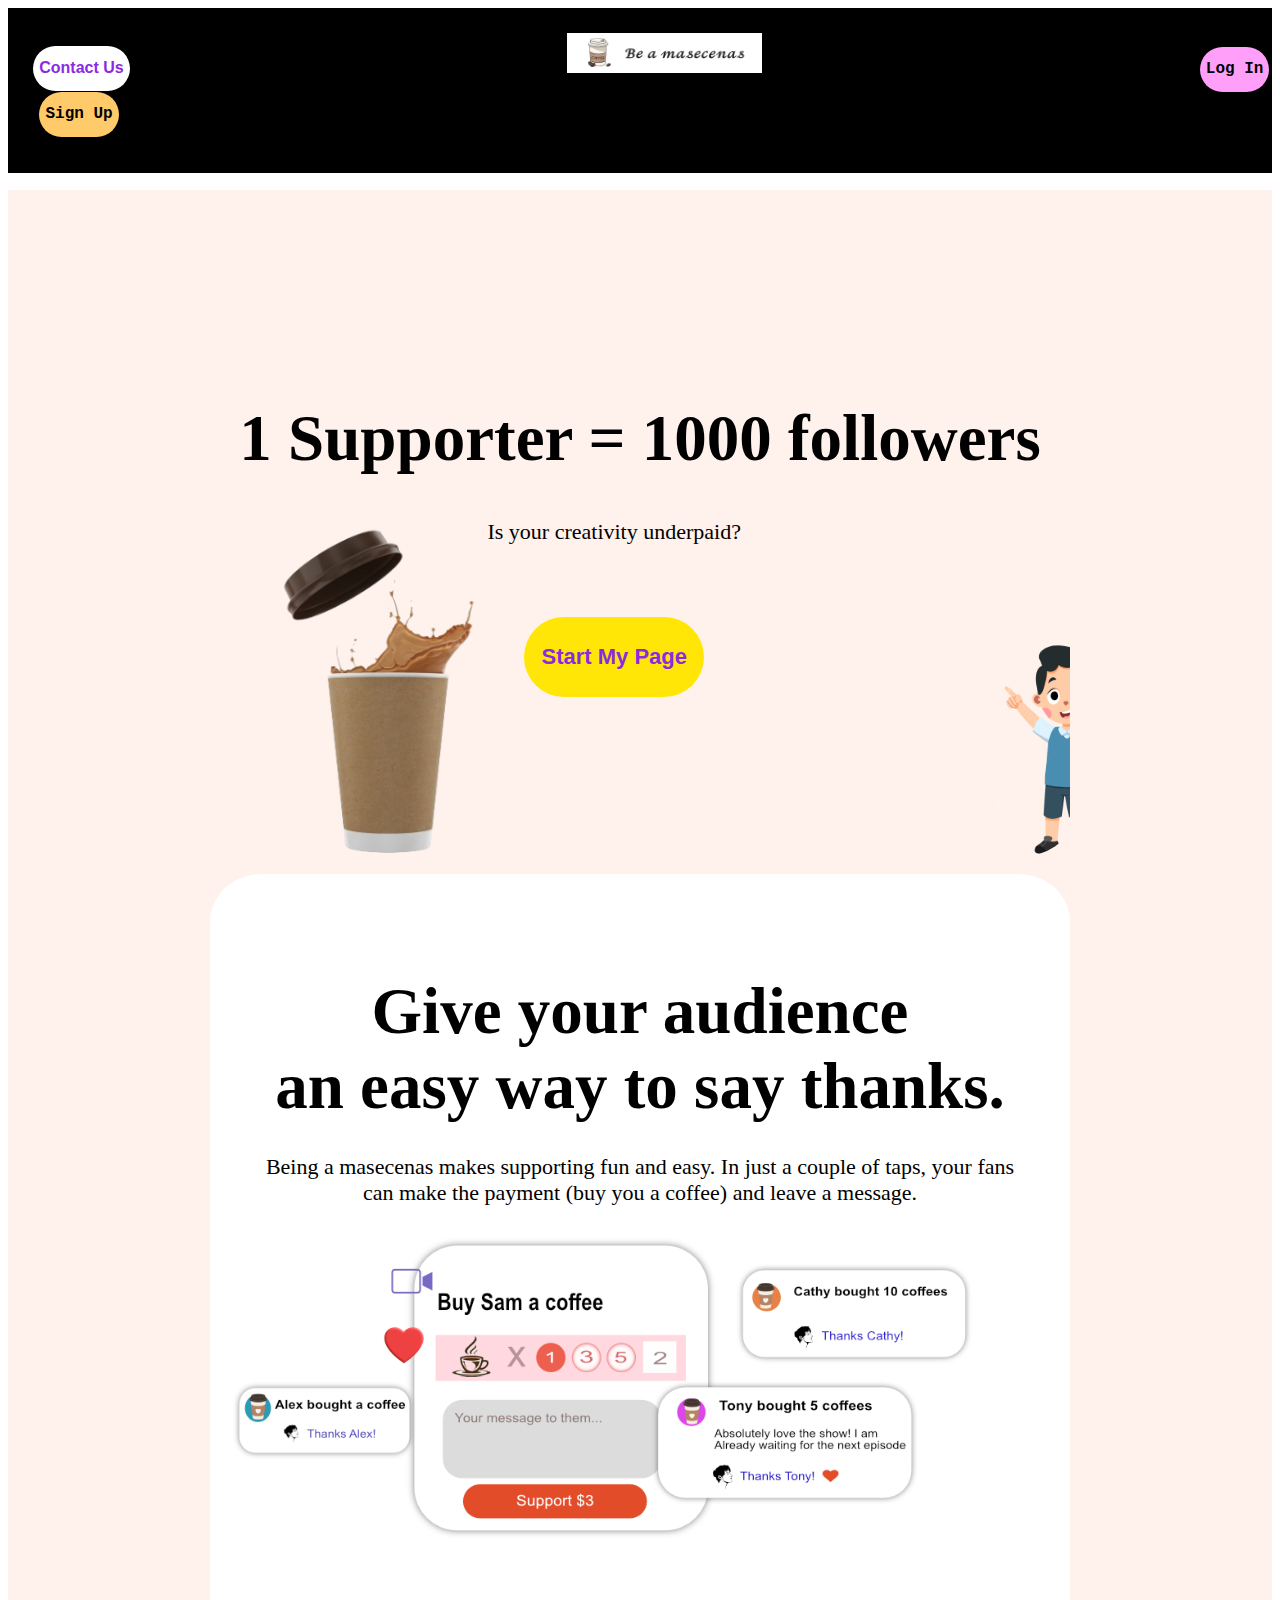
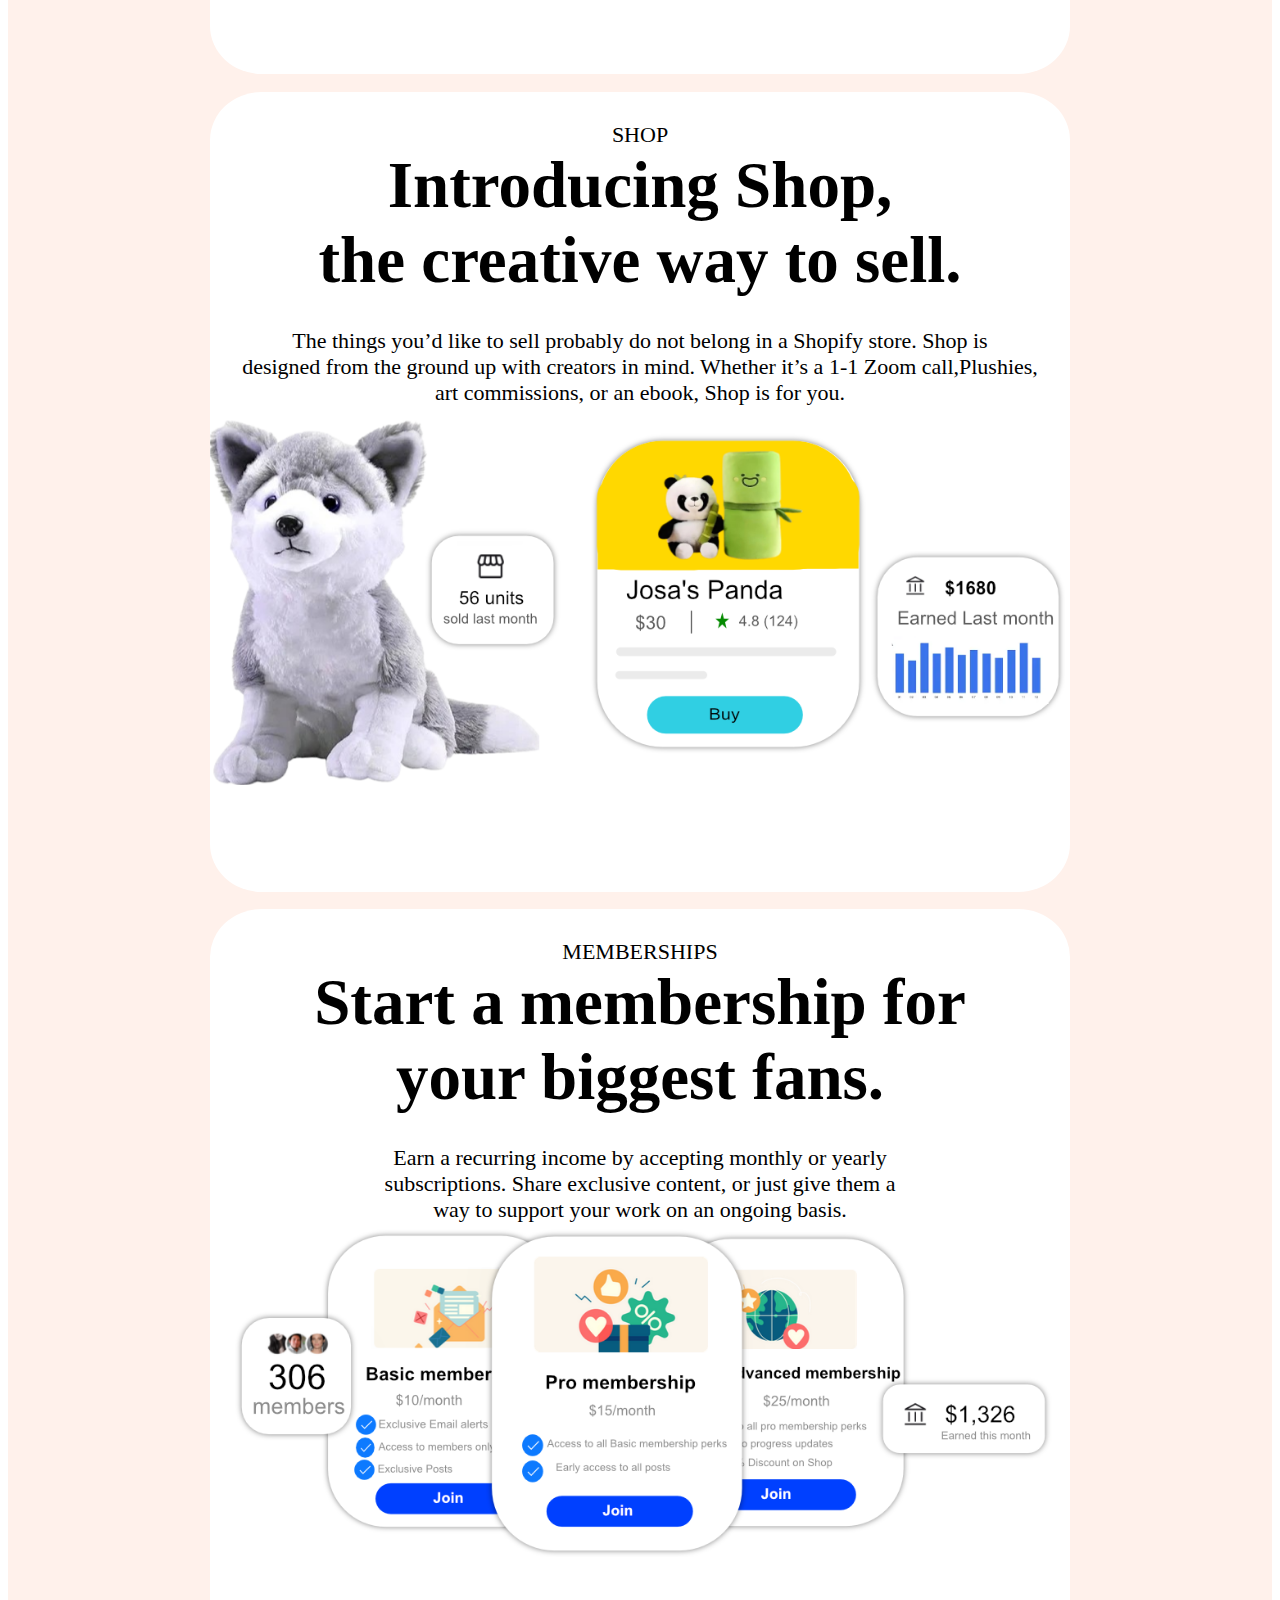
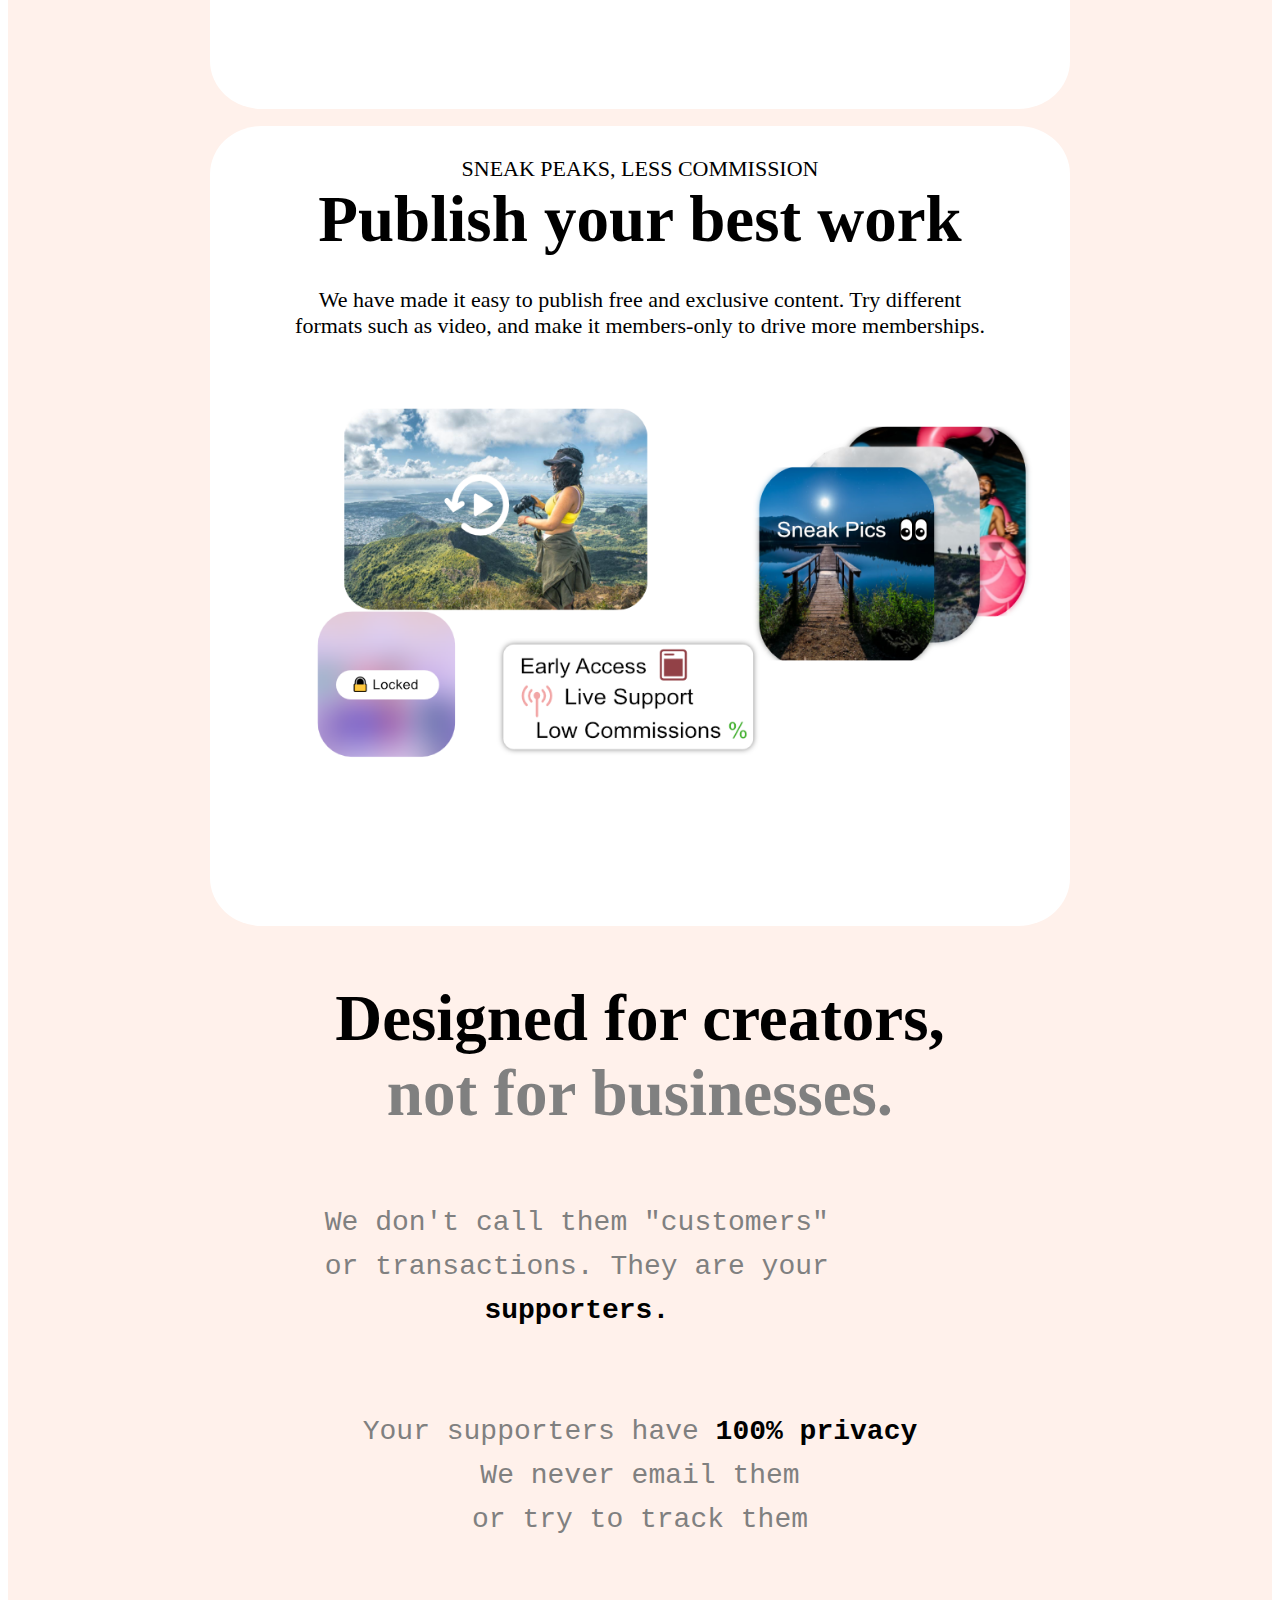
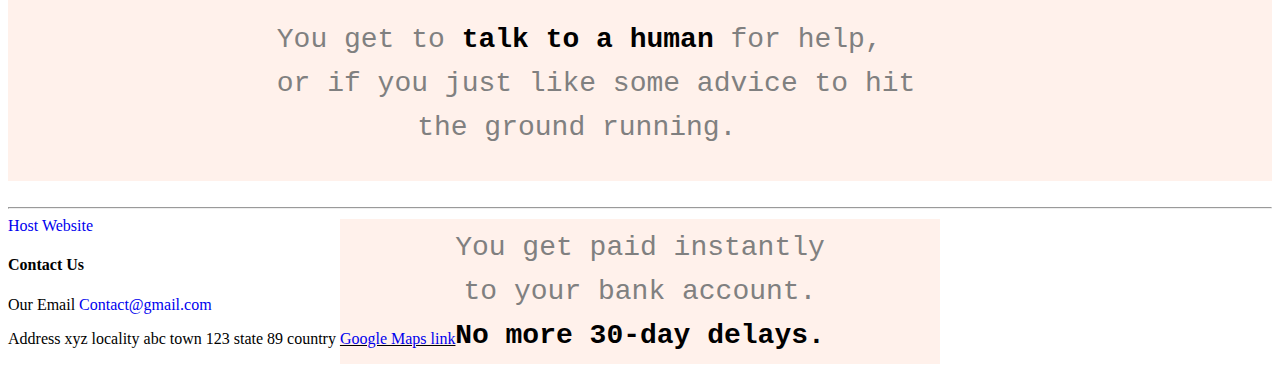
<file: index.html>
<!DOCTYPE html>
<html lang="en">
<head>
    <meta charset="UTF-8">
    <meta name="viewport" content="width=device-width, initial-scale=1.0">
    <title>First Web</title>
    <link rel="stylesheet" href="style.css">
</head>
<!-- Hello there this is my first time learning html-->
<body>
    <header>
    <div id="Navbar">
        <!-- <a href="Page2.html"><button>Faq</button></a> -->
        <a href="#Down" class="Navbar_space"><button>Contact Us</button></a>
        <img src="LOGO.png" alt="Logo" id="Logo" class="Navbar_space"></img>
        <a href="Login.html"><button class="Login" id="Login">Log In</button></a>
        <a href="SignUp.html"><button class="Login" id="signup">Sign Up</button></a>
        <br><br><br>
    </div>
    </header>
    

    <main>
    <div id="Maindiv">
        <div id="Pad_div">
            <div id="Space1">
            </div>
            <div class="Div_box">
                <div id="Space2"></div>
                <h1 class="Backbox">1 Supporter = 1000 followers</h1>
                <p class="Smalltext">Is your creativity underpaid?</p>
                <div id="Space1"></div>
                <a href="SignUp.html"><button id="Start"><b>Start My Page</b></button></a>
            </div>

            <div class="Div_box2">
                <div id="Space2"></div>
                <h1 class="Backbox2">Give your audience</h1>
                <h1 class="Backbox2">an easy way to say thanks.</h1>
                <div id="Space3"></div>
                <p class="Smalltext2">Being a masecenas makes supporting fun and easy. In just a couple of taps, your fans</p>
                <p class="Smalltext2">can make the payment (buy you a coffee) and leave a message.</p>
                <img src="Slot1_finalized.png" alt="Image"></img>
            </div>

            <div class="Div_box2">
                <div id="Space3"></div>
                <p class="Smalltext2">SHOP</p>
                <h1 class="Backbox2">Introducing Shop,</h1>
                <h1 class="Backbox2">the creative way to sell.</h1>
                <div id="Space3"></div>
                <p class="Smalltext2">The things you’d like to sell probably do not belong in a Shopify store. Shop is</p>
                <p class="Smalltext2">designed from the ground up with creators in mind. Whether it’s a 1-1 Zoom call,Plushies,</p>
                <p class="Smalltext2"> art commissions, or an ebook, Shop is for you.</p>
                <img src="Slot3.png" alt="Image"></img>
            </div>

            <div class="Div_box2">
                <div id="Space3"></div>
                <p class="Smalltext2">MEMBERSHIPS</p>
                <h1 class="Backbox2">Start a membership for</h1>
                <h1 class="Backbox2">your biggest fans.</h1>
                <div id="Space3"></div>
                <p class="Smalltext2">Earn a recurring income by accepting monthly or yearly</p>
                <p class="Smalltext2">subscriptions. Share exclusive content, or just give them a</p>
                <p class="Smalltext2">way to support your work on an ongoing basis.</p>
                <img src="Slot2.png" alt="Image"></img>
            </div>

            <div class="Div_box2">
                <div id="Space3"></div>
                <p class="Smalltext2">SNEAK PEAKS, LESS COMMISSION</p>
                <h1 class="Backbox2">Publish your best work</h1>
                <div id="Space3"></div>
                <p class="Smalltext2">We have made it easy to publish free and exclusive content. Try different</p>
                <p class="Smalltext2">formats such as video, and make it members-only to drive more memberships.</p>
                <div id="Space3"></div>
                <div id="Space3"></div>
                <img src="Slot4.png" alt="Image"></img>
            </div>
            <div id="Space3"></div>
            
            
            <!-- <div id="Headings">
            </div>
            <div id="Space1"></div> -->
        </div>
        <div class="Div_open">
            <h1 class="Transparent_text">Designed for creators,</h1>
            <h1 id="Graytext">not for businesses.</h1>
            <div id="Div_inline1">
                <pre><p class="Smalltextgray">We don't call them "customers"</p></pre>
                <pre><p class="Smalltextgray">or transactions. They are your</p></pre>
                <pre><p class="Smalltextbold">supporters.</p></pre>
            </div>
            <div id="Div_inline2">
                <pre><p class="Smalltextgray2">Your supporters have </p><p class="Smalltextbold2">100% privacy</p></pre>
                <pre><p class="Smalltextgray">We never email them</p></pre>
                <pre><p class="Smalltextgray">or try to track them</p></pre>
            </div>
            <div class="Space3"></div>

            <div id="Div_inline1">
                <pre><p class="Smalltextgray2">You get to </p><p class="Smalltextbold2">talk to a human</p><p class="Smalltextgray2"> for help,</p></pre>
                <pre><p class="Smalltextgray">or if you just like some advice to hit</p></pre>
                <pre><p class="Smalltextgray">the ground running.</p></pre>
            </div>
            <div id="Div_inline2">
                <pre><p class="Smalltextgray">You get paid instantly</p></pre>
                <pre><p class="Smalltextgray">to your bank account.</p></pre>
                <pre><p class="Smalltextbold">No more 30-day delays.</p></pre>
            </div>
        </div>
    </div>
    <br/>
    </main>


    <footer>
    <div>
    <hr/>
    <a href="https://www.Devpost.com" target="_main" id="Down">Host Website</a>
    <p><h4>Contact Us </h4>Our Email <a href="https://mail.google.com/mail/u/0/" target="_main">Contact@gmail.com</a></p>
    <p>Address xyz locality abc town 123 state 89 country        <u><a href="https://www.google.com/maps" target="_main">Google Maps link</a></u></p>
    </div>
    </footer>
    
</body>
</html>
</file>
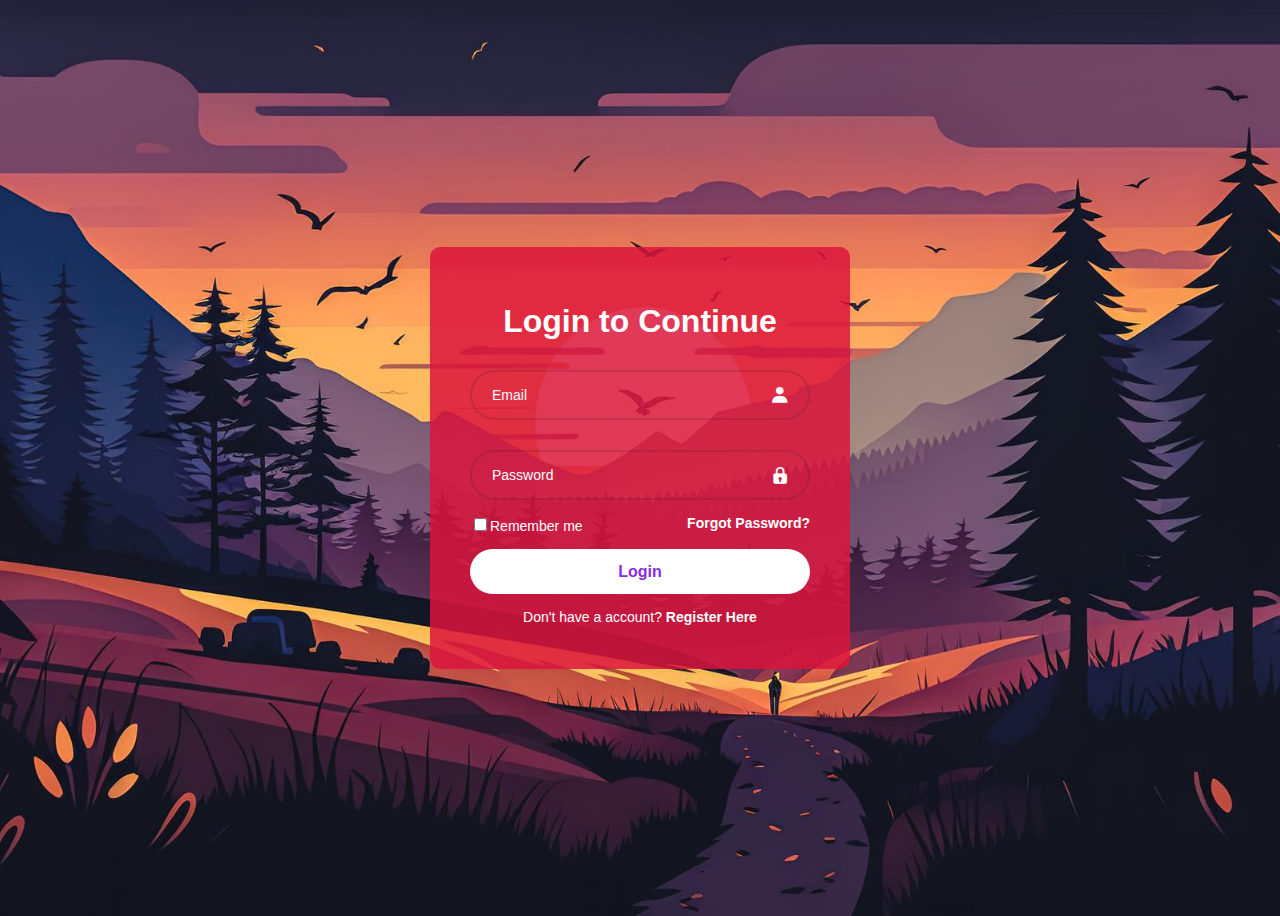
<file: Login.html>
<!DOCTYPE html>
<html lang="en">
<head>
    <meta charset="UTF-8">
    <meta name="viewport" content="width=device-width, initial-scale=1.0">
    <title>Login</title>
    <link rel="stylesheet" href="Login.css">
    <link href='https://unpkg.com/boxicons@2.1.4/css/boxicons.min.css' rel='stylesheet'>
</head>
<body>
    <header>
        <div class="Out_logbox">
            <form action="">
                <h2>Login to Continue</h2>
                <div class="In_logbox">
                <input type="text" placeholder="Email" required>
                <i class='bx bxs-user'></i>
                </div>
                <div class="In_logbox">
                <input type="password" placeholder="Password" required>
                <i class='bx bxs-lock' ></i>
                </div>

                <div class="Remember">
                <label><input type="checkbox">Remember me</label>
                <a href="index.html">Forgot Password?</a>
                </div>
                <button type="submit">Login</button>
                <div class="Register">
                    <p>Don't have a account? <a href="SignUp.html">Register Here</a></p>
                </div>
            </form>
        </div>
    </header>
    
</body>
</html>
</file>
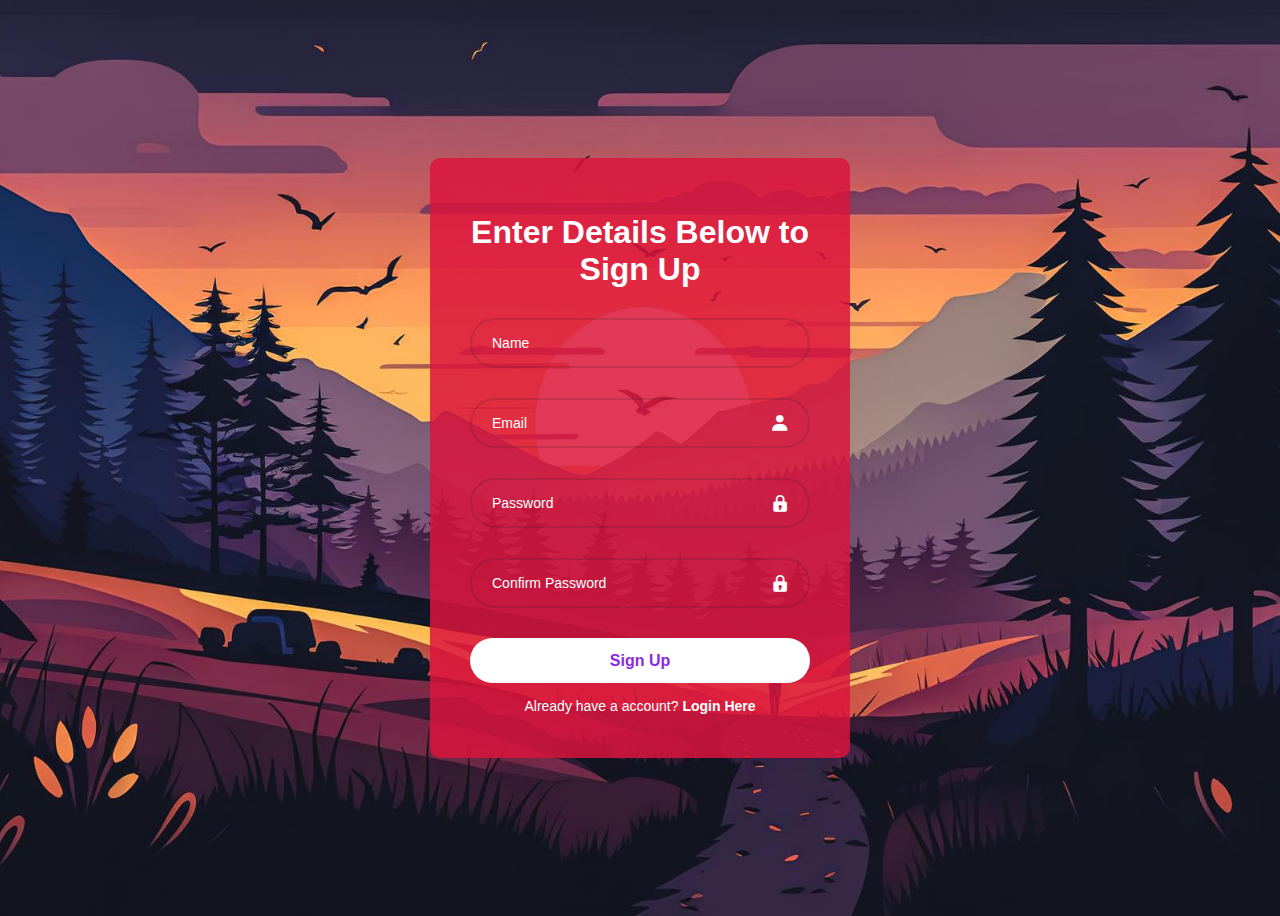
<file: SignUp.html>
<!DOCTYPE html>
<html lang="en">
<head>
    <meta charset="UTF-8">
    <meta name="viewport" content="width=device-width, initial-scale=1.0">
    <title>Signup</title>
    <link rel="stylesheet" href="Login.css">
    <link href='https://unpkg.com/boxicons@2.1.4/css/boxicons.min.css' rel='stylesheet'>
</head>
<body>
    <main>
        <div class="Out_logbox">
            <form action="">
                <h2>Enter Details Below to Sign Up</h2>
                <div class="In_logbox">
                    <input type="text" placeholder="Name" required>
                </div>
                <div class="In_logbox">
                <input type="text" placeholder="Email" required>
                <i class='bx bxs-user'></i>
                </div>
                <div class="In_logbox">
                <input type="password" placeholder="Password" required>
                <i class='bx bxs-lock' ></i>
                </div>
                <div class="In_logbox">
                    <input type="text" placeholder="Confirm Password" required>
                    <i class='bx bxs-lock' ></i>
                </div>

                <button type="submit">Sign Up</button>
                <div class="Register">
                    <p>Already have a account? <a href="Login.html">Login Here</a></p>
                </div>
            </form>
        </div>


        <!-- <h5><big>Enter Details Below to Sign Up</big></h5>
        <form action="User Database.txt">
        <input type="text" placeholder="Full Name">
        <input type="text" placeholder="Email">
        <input type="text" placeholder="Password">
        <input type="password" placeholder="Confirm Password">
        <br>
        <p>Select Your Gender</p>
        <select name="Gender">
            <option value="MALE">MALE</option>
            <option value="FEMALE">FEMALE</option>
            <option value="TRANSGENDER">TRANSGENDER</option>
            <option value="PREFER NOT TO SAY">PREFER NOT SAY</option>
        </select>
        <br>
        <a href="index.html"><button><input type="submit" value="Submit"></button></a>
        </form> -->
    </main>
</body>
</html>
</file>
<file: style.css>
button{
    cursor: pointer;
    border-radius: 30%;
    height: 45px;
    background-color: white;
    border: none;
    outline: none;
    border-radius: 40px;
    cursor: pointer;
    font-size: 16px;
    color: blueviolet;
    font-weight: 600;
}

a {
  text-decoration: none;
}
.Navbar_space{
  margin-right: 35%;
}
h1{
  font-size:65px;
  -webkit-text-fill-color: whitesmoke;
}
#Logo{
  cursor: pointer;
}

.Login{
  -webkit-text-fill-color: black;
  font-family:'Courier New', Courier, monospace;
  margin-right: 0px;
}
#Login{
  background-color: rgb(255, 159, 250);
  border-color:aquamarine;
}
#signup{
  margin-left: 0.5%;
  background-color: rgb(255, 203, 106);
  border-color:yellow;
  box-shadow: rgba(230, 80, 80, 0.884);
}

#Navbar{
    /* height: 65px; */
    background-color: black;
    text-align: left;
    padding-top: 2%;
    padding-left: 2%;
}

#Maindiv{
  background-color: rgb(255, 241, 235);
  height: 100%;
}
#Pad_div{
  margin-left: 16%;
  margin-right: 16%;
}

#Space1{
  margin-top: 2%;
  height: 50px;
}

#Space2{
  margin-top: 2%;
  height: 100px;
}
#Space3{
  margin-top: 0%;
  height: 30px;
}

.Div_box{
  height: 600px;
  /* background-color: rgb(141, 255, 107); */
  background-color: transparent;
  border-radius: 6%;
  margin-top: 2%;
  text-align: center;
  background-image: url("First top.png");
}
.Div_box2{
  height: 800px;
  /* background-color: rgb(141, 255, 107); */
  background-color: white;
  border-radius: 6%;
  margin-top: 2%;
  text-align: center;
}

#Subdiv1{
  height: 500px;
}

#Start{
  font-size: 22px;
  height: 80px;
  margin-right: 6%;
  padding: 2%;
  background-color: rgb(255, 230, 7);
  border-color:white;
  box-shadow:white;
}

#Headings{
  height: 600px;
  text-align: center;
  background-image: url(Backimg1.png);
  margin-top: 3%;
  border-radius: 6%;
}
.Backbox{
  background-color: white;
  -webkit-text-fill-color: black;
}
.Div_box h1{
  background-color: transparent;
}
.Backbox2{
  background-color: white;
  -webkit-text-fill-color: black;
  margin: 0%;
}
.Smalltext{
  margin-top: 4%;
  margin-right: 6%;
  font-size: 22px;
}
.Smalltext2{
  margin:0%;
  font-size: 22px;
}

.Transparent_text{
  background-color: rgb(255, 241, 235);
  -webkit-text-fill-color: black;
  margin: 0%;
}

#Graytext{
  -webkit-text-fill-color: gray;
  margin: 0%;
}

.Div_open{
  height: 800px;
  background-color: rgb(255, 241, 235);
  border-radius: 6%;
  margin-top: 2%;
  text-align: center;
}

#Div_inline1{
  display:inline-block;
  background-color: rgb(255, 241, 235);
  text-align: center;
  width: 600px;
  margin-top: 5%;
  margin-right: 10%;
}
#Div_inline2{
  display:inline-block;
  background-color: rgb(255, 241, 235);
  text-align: center;
  width: 600px;
  margin-top: 5%;
}

.Smalltextbold{
  margin:0%;
  font-size: 28px;
  font-weight: bold;
}
.Smalltextbold2{
  margin:0%;
  font-size: 28px;
  font-weight: bold;
  display: inline-block;
}
.Smalltextgray{
  margin:0%;
  font-size: 28px;
  -webkit-text-fill-color: gray;
}
.Smalltextgray2{
  margin:0%;
  display: inline-block;
  font-size: 28px;
  -webkit-text-fill-color: gray;
}
.Cursive{
  font-family: Brush Script MT, Brush Script Std, cursive;
}
#Down{
  scroll-behavior: smooth;
}
img {
  max-width: 100%;
  height: auto;
  width: auto\9; /* ie8 */
}
*{
  max-width: 100%;
  height: auto;
  width: auto\9; /* ie8 */
}
</file>
<file: Login.css>
*{
    box-sizing: border-box;
    font-family:'Franklin Gothic Medium', 'Arial Narrow', Arial, sans-serif;
}

a{
    text-decoration: none;
    color: white;
    font-weight: 600;
}

body{
    display: flex;
    justify-content: center;
    align-items: center;
    min-height: 100vh;
    background: url("Login Background.jpg") no-repeat;
    background-size: cover;
    background-position: center;
}
.Out_logbox{
    width: 420px;
    background-color: rgba(220, 20, 60, 0.842);
    color: white;
    border-radius: 10px;
    padding: 30px 40px;
}
.Out_logbox h2{
    font-size: 32px;
    text-align: center;
}

.In_logbox{
    position: relative;
    width: 100%;
    height: 50px;
    /* background-color:rgb(240, 111, 88) ; */
    margin: 30px 0;
}
.In_logbox input{
    width: 100%;
    height: 100%;
    background: transparent;
    border: none;
    outline: none;
    border: 2px solid rgba(34, 29, 29, 0.158);
    border-radius: 40px;
    font-size: 14px;
    color: white;
    padding: 20px 45px 20px 20px;
}
.In_logbox input::placeholder{
    color: white;
}
.In_logbox i{
    position: absolute;
    right: 20px;
    top: 50%;
    font-size: 20px;
    transform: translateY(-50%);
}
.Remember{
    display: flex;
    justify-content: space-between;
    font-size: 14px;
    margin: -15px 0 15px;
}
.Remember label input{
    background-color: white;
}

button{
    width: 100%;
    height: 45px;
    background-color: white;
    border: none;
    outline: none;
    border-radius: 40px;
    cursor: pointer;
    font-size: 16px;
    color: blueviolet;
    font-weight: 600;
}
.Register{
    font-size: 14px;
    text-align: center;
    margin-top: 15px;
}
</file>
